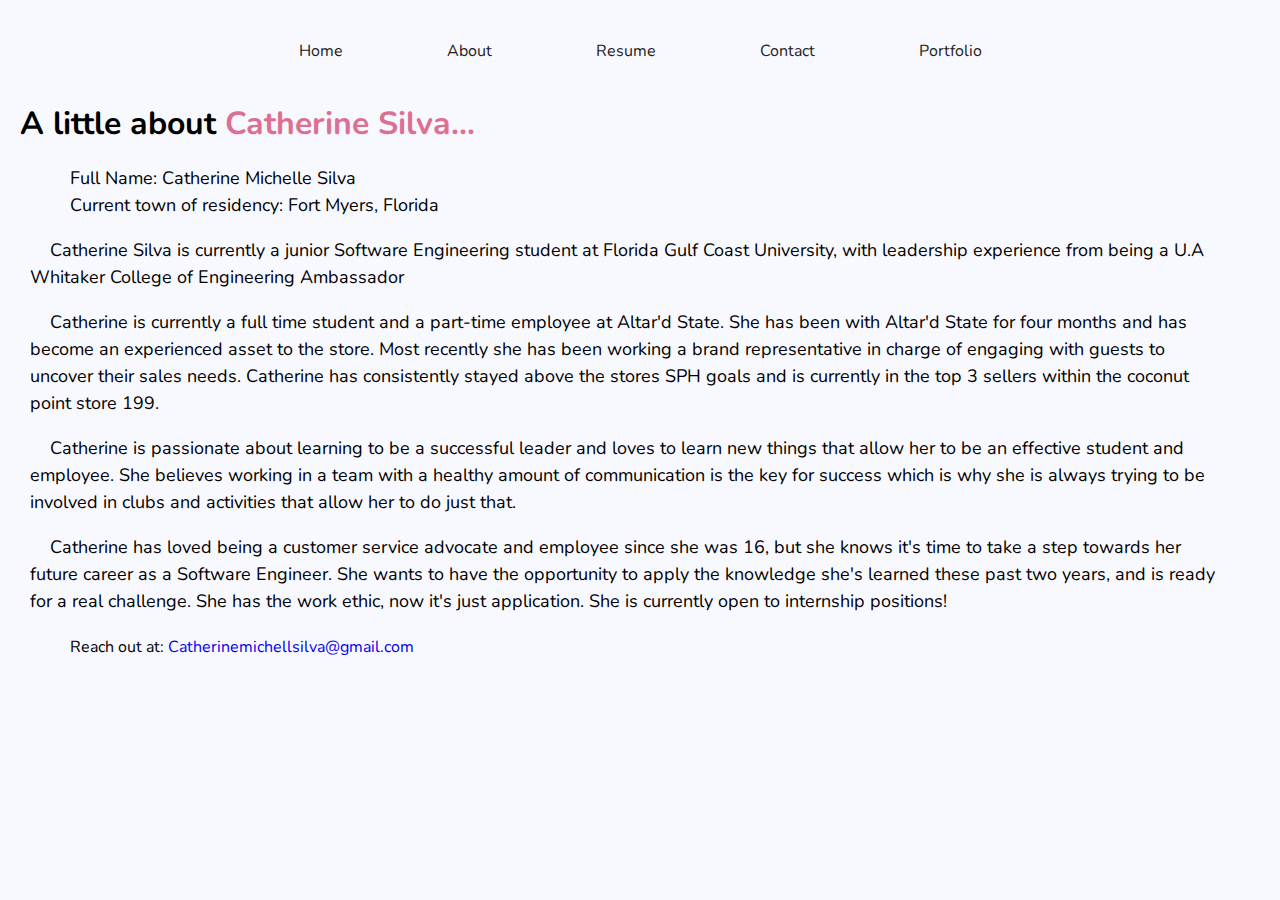
<file: About.html>
<!DOCTYPE html>
<html lang="en">
<head>
  <meta charset="UTF-8">
  <meta name="viewport" content="width=device-width, initial-scale=1.0"> 
  <title>About</title>
  <link rel="stylesheet" href="aboutstyle.css">
</head>
<body>
<div class = "ImportantInfo">
  <nav>
    <ul>

      <li><a href = "Home.html">Home</a></li>
      <li><a href = "About.html">About</a></li>
      <li><a href = "Resume.html">Resume</a></li>
      <li><a href = "Contact.html">Contact</a></li>
      <li><a href = "Portfolio.html">Portfolio</a></li>

    </ul>
  </nav>

  <!------About Page Content-------->
  <div class = "aboutPageContent">
    <div class = "fastFacts">
      <h1>A little about <span class = "name">Catherine Silva...</span></h1>
      <p>Full Name: Catherine Michelle Silva</p>
      <p>Current town of residency: Fort Myers, Florida</p>
      <br>
    </div>

    <p>Catherine Silva is currently a junior Software Engineering student at Florida Gulf Coast University,
      with leadership experience from being a U.A Whitaker College of Engineering Ambassador</p>
    <br>
    <p>Catherine is currently a full time student and a part-time employee at Altar'd State. She has been with Altar'd
      State for four months and has become an experienced asset to the store. Most recently she has been working a brand
      representative in charge of engaging with guests to uncover their sales needs. Catherine has consistently stayed
      above the stores SPH goals and is currently in the top 3 sellers within the coconut point store 199.</p>
    <br>
    <p>Catherine is passionate about learning to be a successful leader and loves to learn new things that allow
      her to be an effective student and employee. She believes working in a team with a healthy amount of
      communication is the key for success which is why she is always trying to be involved in clubs and
      activities that allow her to do just that.</p>
    <br>
    <p>Catherine has loved being a customer service advocate and employee since she was 16, but she knows it's
      time to take a step towards her future career as a Software Engineer. She wants to have the opportunity
      to apply the knowledge she's learned these past two years, and is ready for a real challenge.
      She has the work ethic, now it's just application. She is currently open to internship positions!</p>
    <span class="email">Reach out at: <a href = "mailto:catherinemichellsilva@gmail.com">
                Catherinemichellsilva@gmail.com</a></span>

  </div>

</div>


</body>
</html>
</file>
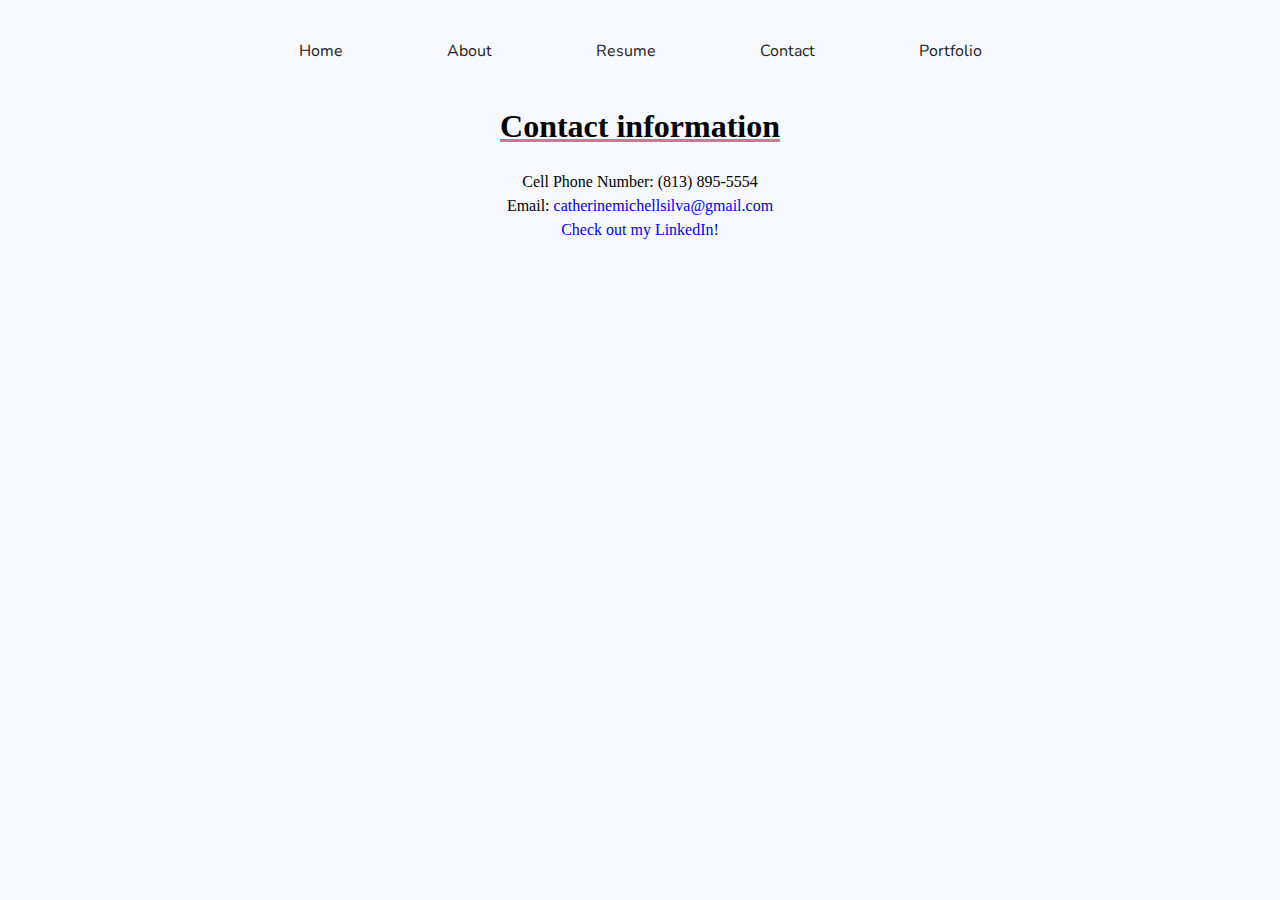
<file: Contact.html>
<!DOCTYPE html>
<html lang="en">
<head>
    <meta charset="UTF-8">
    <meta name="viewport" content="width=device-width, initial-scale=1.0"> 
    <title>Contact Sheet</title>
    <link rel="stylesheet" href="contactstyle.css">

</head>
<body>

<div class = "ImportantInfo">
    <nav>
        <ul>

            <li><a href = "Home.html">Home</a></li>
            <li><a href = "About.html">About</a></li>
            <li><a href = "Resume.html">Resume</a></li>
            <li><a href = "Contact.html">Contact</a></li>
            <li><a href = "Portfolio.html">Portfolio</a></li>

        </ul>
    </nav>

    <!------Contact Page Content-------->
    <div class = "ContactPageContent">
        <h1>Contact information</h1>
        <p>Cell Phone Number: (813) 895-5554</p>
        <p>Email: <a href = "mailto:catherinemichellsilv@gmail.com">catherinemichellsilva@gmail.com</a></p>
        <p><a href = "https://linkedin.com/in/catherine-silva-73a303228">Check out my LinkedIn!</a></p>

    </div>

</div>



</body>
</html>
</file>
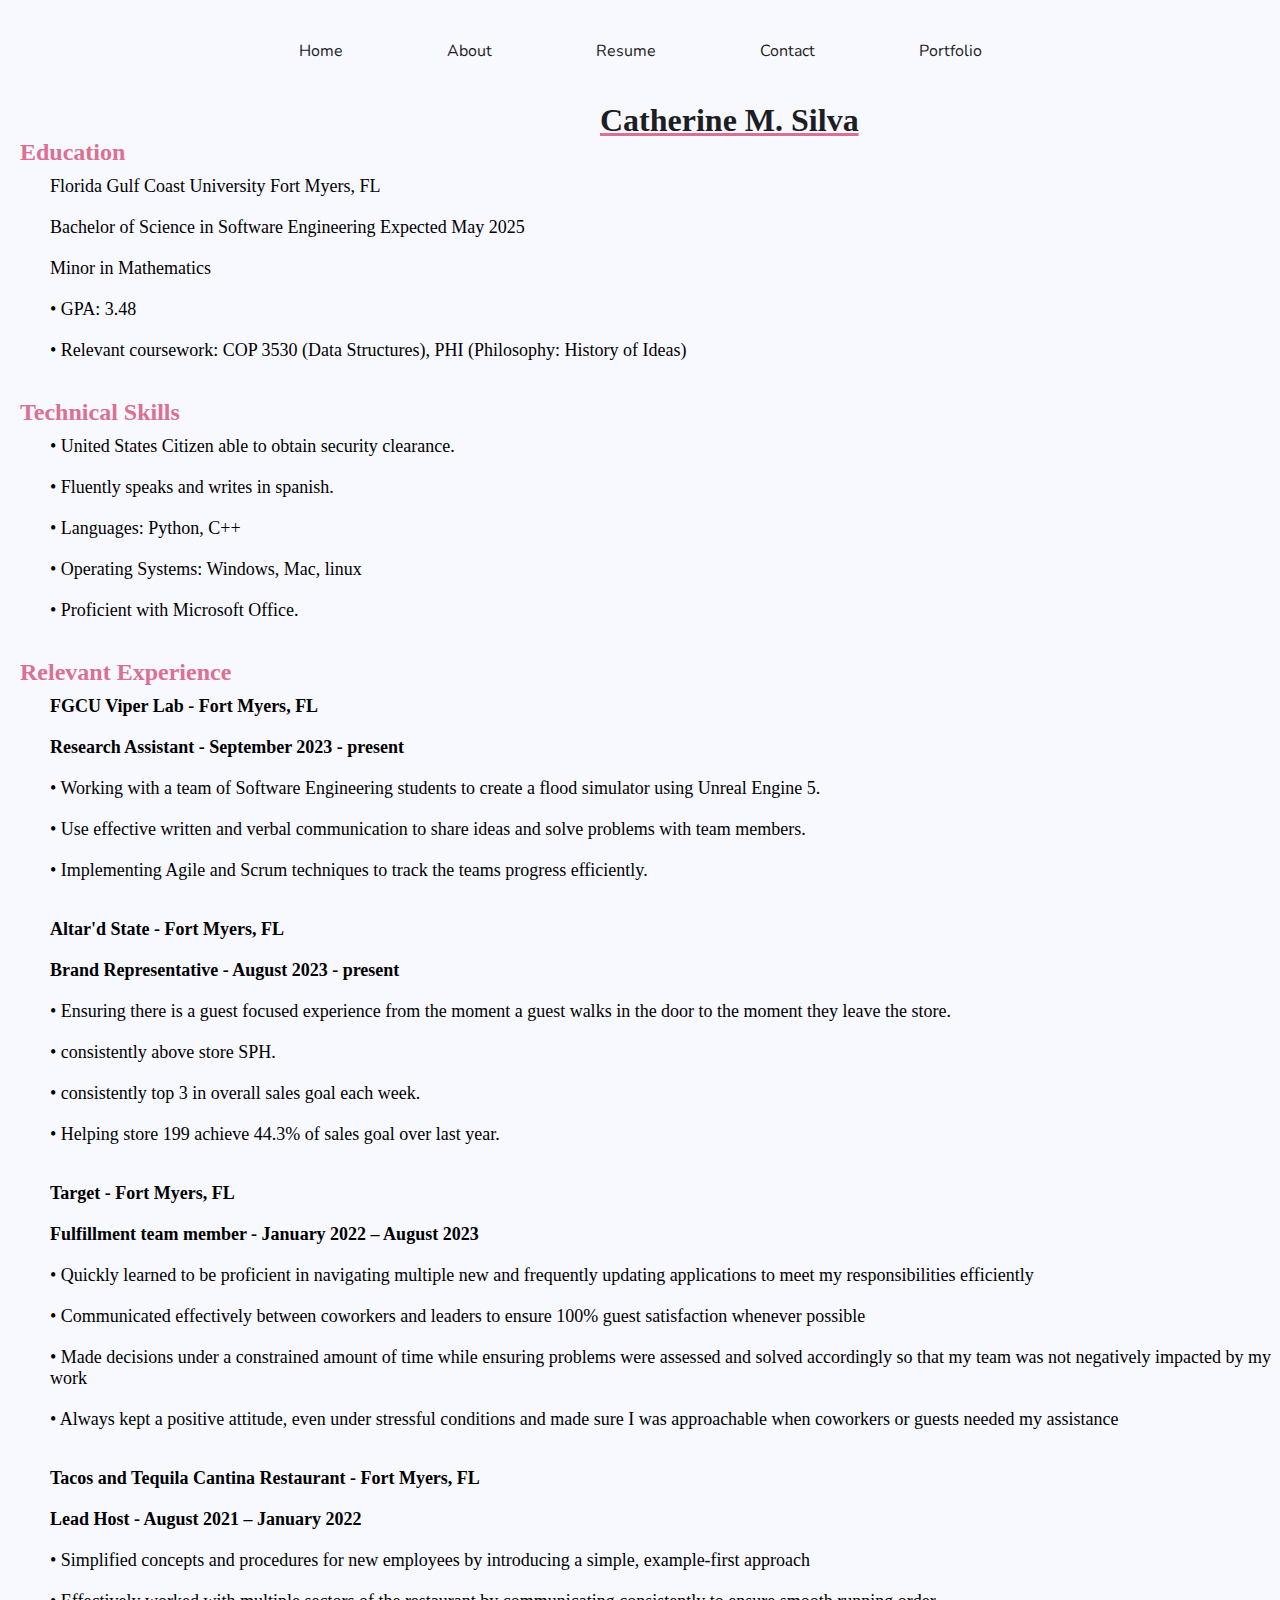
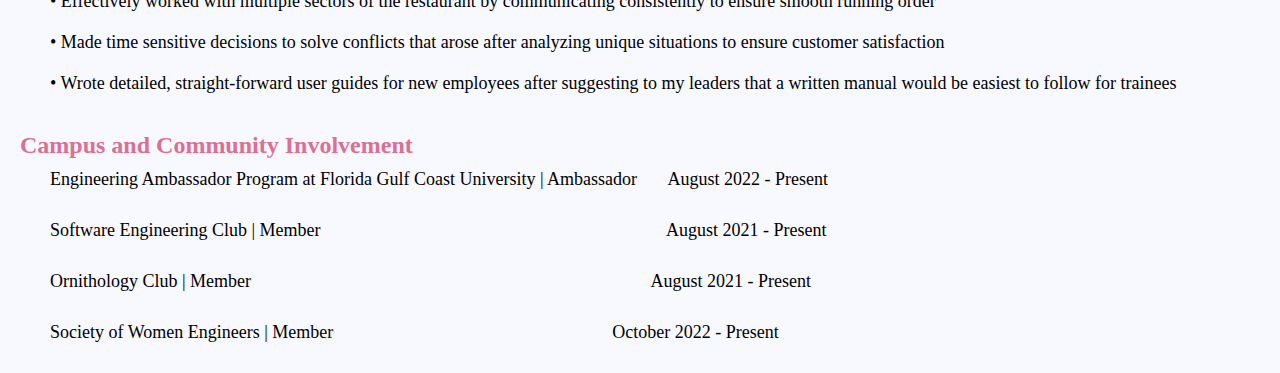
<file: Resume.html>
<!DOCTYPE html>
<html lang="en">
<head>
  <meta charset="UTF-8">
  <meta name="viewport" content="width=device-width, initial-scale=1.0"> 
  <title>Resume</title>
  <link rel="stylesheet" href="resumestyle.css">
</head>
<body>

<div class = "ImportantInfo">
  <nav>
    <ul>

      <li><a href = "Home.html">Home</a></li>
      <li><a href = "About.html">About</a></li>
      <li><a href = "Resume.html">Resume</a></li>
      <li><a href = "Contact.html">Contact</a></li>
      <li><a href = "Portfolio.html">Portfolio</a></li>

    </ul>
  </nav>
</div>

<!------Resume Content------>
<div class="ResumeContent">
  <h1>Catherine M. Silva</h1>

  <h2>Education</h2>
  <p>Florida Gulf Coast University Fort Myers, FL</p>
  <p>Bachelor of Science in Software Engineering Expected May 2025</p>
  <p>Minor in Mathematics</p>
  <p>•	GPA:  3.48</p>
  <p>•	Relevant coursework: COP 3530 (Data Structures), PHI (Philosophy: History of Ideas)</p>
  <br>


  <h2>Technical Skills</h2>
  <p>•	United States Citizen able to obtain security clearance.</p>
  <p>•	Fluently speaks and writes in spanish.</p>
  <p>•	Languages: Python, C++</p>
  <p>•	Operating Systems:  Windows, Mac, linux</p>
  <p>•	Proficient with Microsoft Office.</p>
  <br>

  <h2>Relevant Experience</h2>
  <p><b>FGCU Viper Lab - Fort Myers, FL</b></p>
  <p><b>Research Assistant - September 2023 - present</b></p>
  <p>•	Working with a team of Software Engineering students to create a flood simulator using Unreal Engine 5.</p>
  <p>•	Use effective written and verbal communication to share ideas and solve problems with team members.</p>
  <p>•	Implementing Agile and Scrum techniques to track the teams progress efficiently.</p>
  <br>

  <p><b>Altar'd State - Fort Myers, FL</b></p>
  <p><b>Brand Representative - August 2023 - present</b></p>
  <p>•	Ensuring there is a guest focused experience from the moment a guest walks in the door to the moment they leave the store.</p>
  <p>•	consistently above store SPH.</p>
  <p>•	consistently top 3 in overall sales goal each week.</p>
  <p>•	Helping store 199 achieve 44.3% of sales goal over last year.</p>
  <br>

  <p><b>Target - Fort Myers, FL</b></p>
  <p><b>Fulfillment team member - January 2022 – August 2023</b></p>
  <p>•	Quickly learned to be proficient in navigating multiple new and frequently updating applications to meet my responsibilities efficiently</p>
  <p>•	Communicated effectively between coworkers and leaders to ensure 100% guest satisfaction whenever possible</p>
  <p>•	Made decisions under a constrained amount of time while ensuring problems were assessed and solved accordingly so that my team was not negatively impacted by my work</p>
  <p>•	Always kept a positive attitude, even under stressful conditions and made sure I was approachable when coworkers or guests needed my assistance</p>
  <br>


  <p><b>Tacos and Tequila Cantina Restaurant - Fort Myers, FL</b></p>
  <p><b>Lead Host - August 2021 – January 2022</b></p>
  <p>•	Simplified concepts and procedures for new employees by introducing a simple, example-first approach</p>
  <p>•	Effectively worked with multiple sectors of the restaurant by communicating consistently to ensure smooth running order </p>
  <p>•	Made time sensitive decisions to solve conflicts that arose after analyzing unique situations to ensure customer satisfaction</p>
  <p>•	Wrote detailed, straight-forward user guides for new employees after suggesting to my leaders that a written manual would be easiest to follow for trainees</p>
  <br>


  <h2>Campus and Community Involvement</h2>
  <pre>Engineering Ambassador Program at Florida Gulf Coast University | Ambassador       August 2022 - Present</pre>
  <pre>Software Engineering Club | Member                                                                             August 2021 - Present</pre>
  <pre>Ornithology Club | Member                                                                                         August 2021 - Present</pre>
  <pre>Society of Women Engineers | Member                                                              October 2022 - Present</pre>

</div>

</body>
</html>
</file>
<file: aboutstyle.css>
@import url('https://fonts.googleapis.com/css?family=Nunito');

*{
    margin: 0;
    padding: 0;
    box-sizing: border-box;
}

a{
    text-decoration: none;
}

nav{
    display: flex;
    justify-content: center;
    padding: 30px 100px;
}

nav ul li{
    list-style: none;
    display: inline-block;
    padding: 10px 50px;
}

nav ul li a{
    color: #1d1d24;
    position: relative;
    padding: 5px 0;
    font-family: "Nunito", sans-serif;
}

nav ul li a:hover{
    color: palevioletred;
}

nav ul li a:after{
    content: "";
    position: absolute;
    left: 0;
    width: 0;
    height: 3px;
    background: palevioletred;
    transition: .3s;
    bottom: 0;
}

nav ul li a:hover:after{
    width: 100%;
}

body {
    background-color: ghostwhite;
}
.aboutPageContent h1{
    font-family: "Nunito", sans-serif;
    padding-bottom: 20px;
}

.aboutPageContent .name{
    color: palevioletred;
}

.aboutPageContent p{
    font-size: 18px;
    font-family: "Nunito", sans-serif;
    margin-left: 30px;
    margin-right: 50px;
    line-height: 1.5;
    text-indent: 20px;
}

.aboutPageContent .fastFacts{
    margin-left: 20px;
}

.aboutPageContent .email{
    font-family: "Nunito", sans-serif;
    margin-left: 50px;
    margin-right: 50px;
    line-height: 1.5;
    position:absolute;
    padding: 20px 20px 20px 20px;
}
</file>
<file: contactstyle.css>
@import url('https://fonts.googleapis.com/css?family=Nunito');

*{
    margin: 0;
    padding: 0;
    box-sizing: border-box;
}

a{
    text-decoration: none;
}

nav{
    display: flex;
    justify-content: center;
    padding: 30px 100px;
}

nav ul li{
    list-style: none;
    display: inline-block;
    padding: 10px 50px;
}

nav ul li a{
    color: #1d1d24;
    position: relative;
    padding: 5px 0;
    font-family: "Nunito", sans-serif;
}

nav ul li a:hover{
    color: palevioletred;
}

nav ul li a:after{
    content: "";
    position: absolute;
    left: 0;
    width: 0;
    height: 3px;
    background: palevioletred;
    transition: .3s;
    bottom: 0;
}

nav ul li a:hover:after{
    width: 100%;
}

body {
    background-color: ghostwhite;
}

.ContactPageContent h1{
    line-height: 1.5;
    text-decoration-line: underline;
    text-decoration-color: palevioletred;
    text-align: center;
    padding-bottom: 20px;
}

.ContactPageContent p{
    line-height: 1.5;
    text-align: center;
}
</file>
<file: resumestyle.css>
@import url('https://fonts.googleapis.com/css?family=Nunito');

*{
    margin: 0;
    padding: 0;
    box-sizing: border-box;
}

a{
    text-decoration: none;
}

nav{
    display: flex;
    justify-content: center;
    padding: 30px 100px;
}

nav ul li{
    list-style: none;
    display: inline-block;
    padding: 10px 50px;
}

nav ul li a{
    color: #1d1d24;
    position: relative;
    padding: 5px 0;
    font-family: "Nunito", sans-serif;
}

nav ul li a:hover{
    color: palevioletred;
}

nav ul li a:after{
    content: "";
    position: absolute;
    left: 0;
    width: 0;
    height: 3px;
    background: palevioletred;
    transition: .3s;
    bottom: 0;
}

nav ul li a:hover:after{
    width: 100%;
}

body {
    background-color: ghostwhite;
}

h1 {
    color: #1d1d24;
    margin-left: 600px;
    text-decoration-line: underline;
    text-decoration-color: palevioletred;
}

.ResumeContent h2{
    color: palevioletred;
    padding-left: 20px;
    padding-bottom: 10px;
}

p {
    font-family: "Times New Roman", Times, serif;
    font-size: 18px;
    padding-left: 50px;
    padding-bottom: 20px;
}

pre {
    font-family: "Times New Roman", Times, serif;
    font-size: 18px;
    padding-left: 50px;
    padding-bottom: 30px;
}
.p1 {
    margin-left: 500px;
}
</file>
